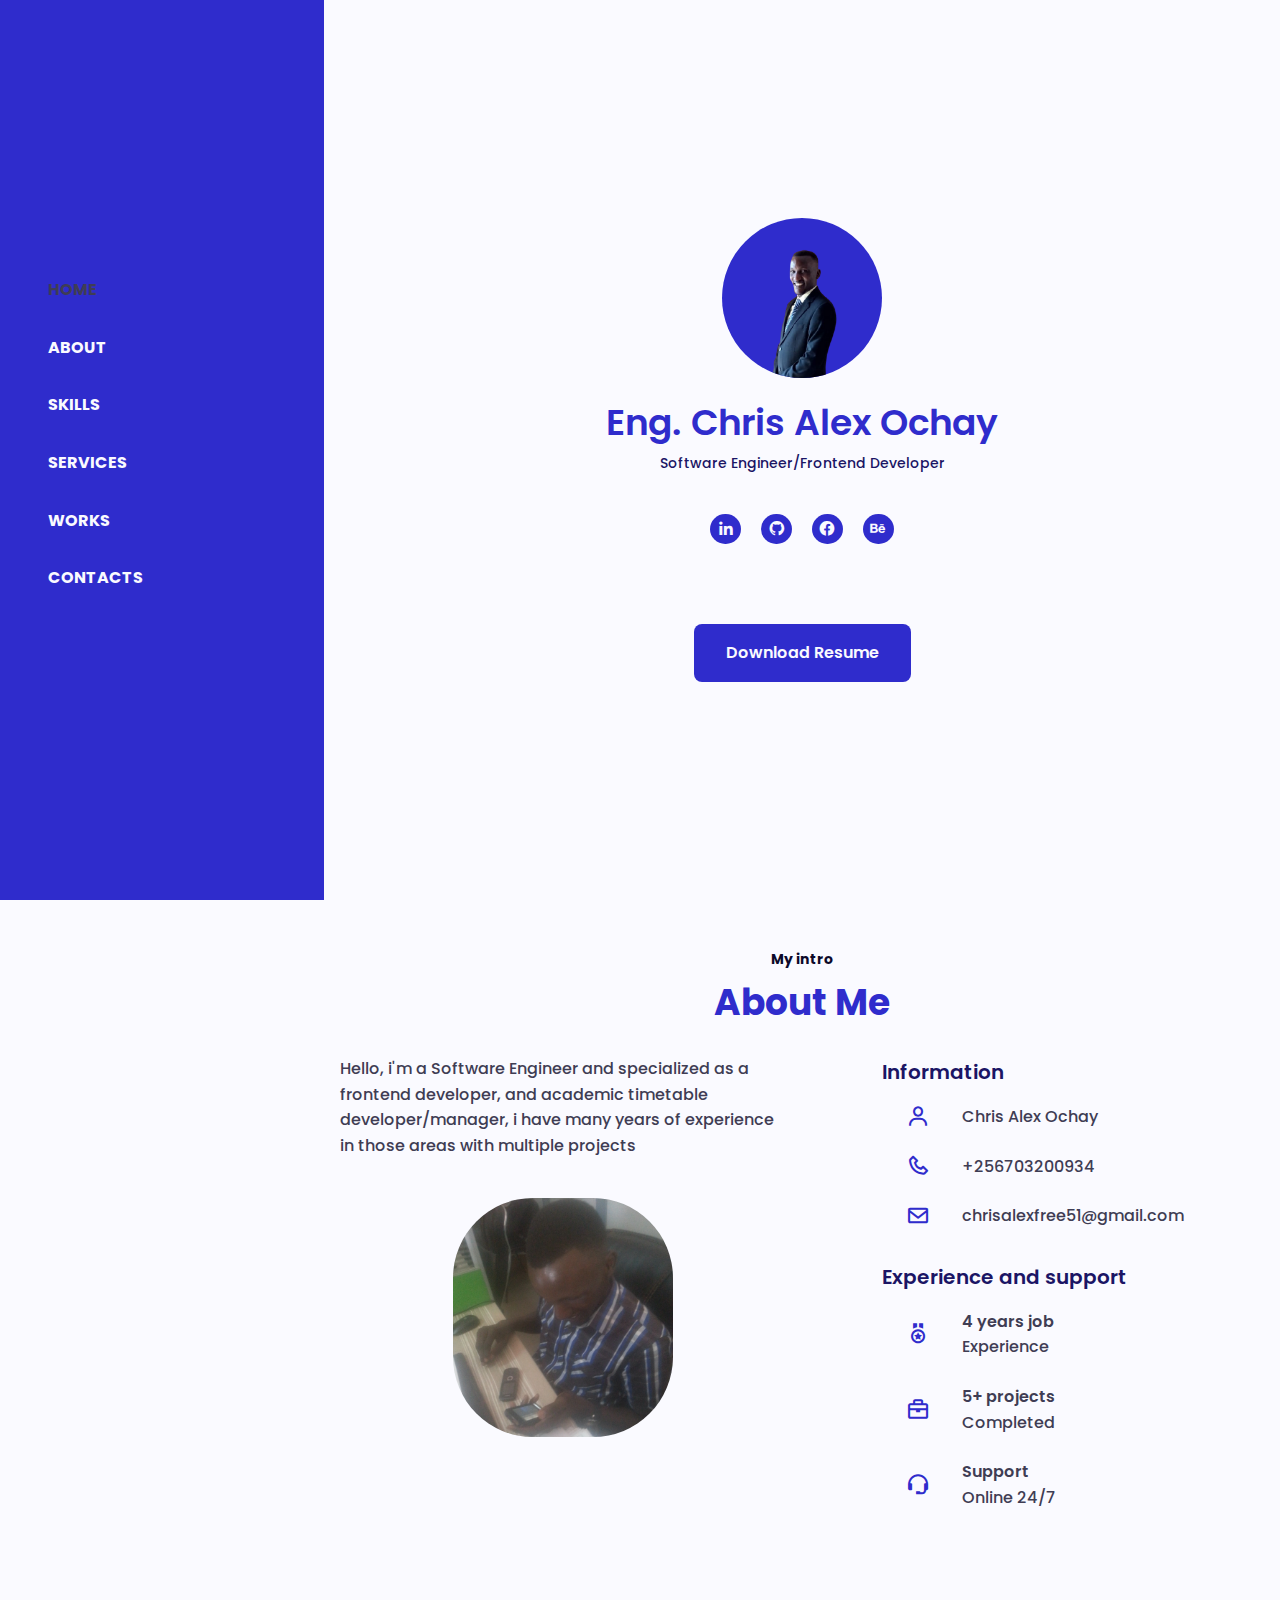
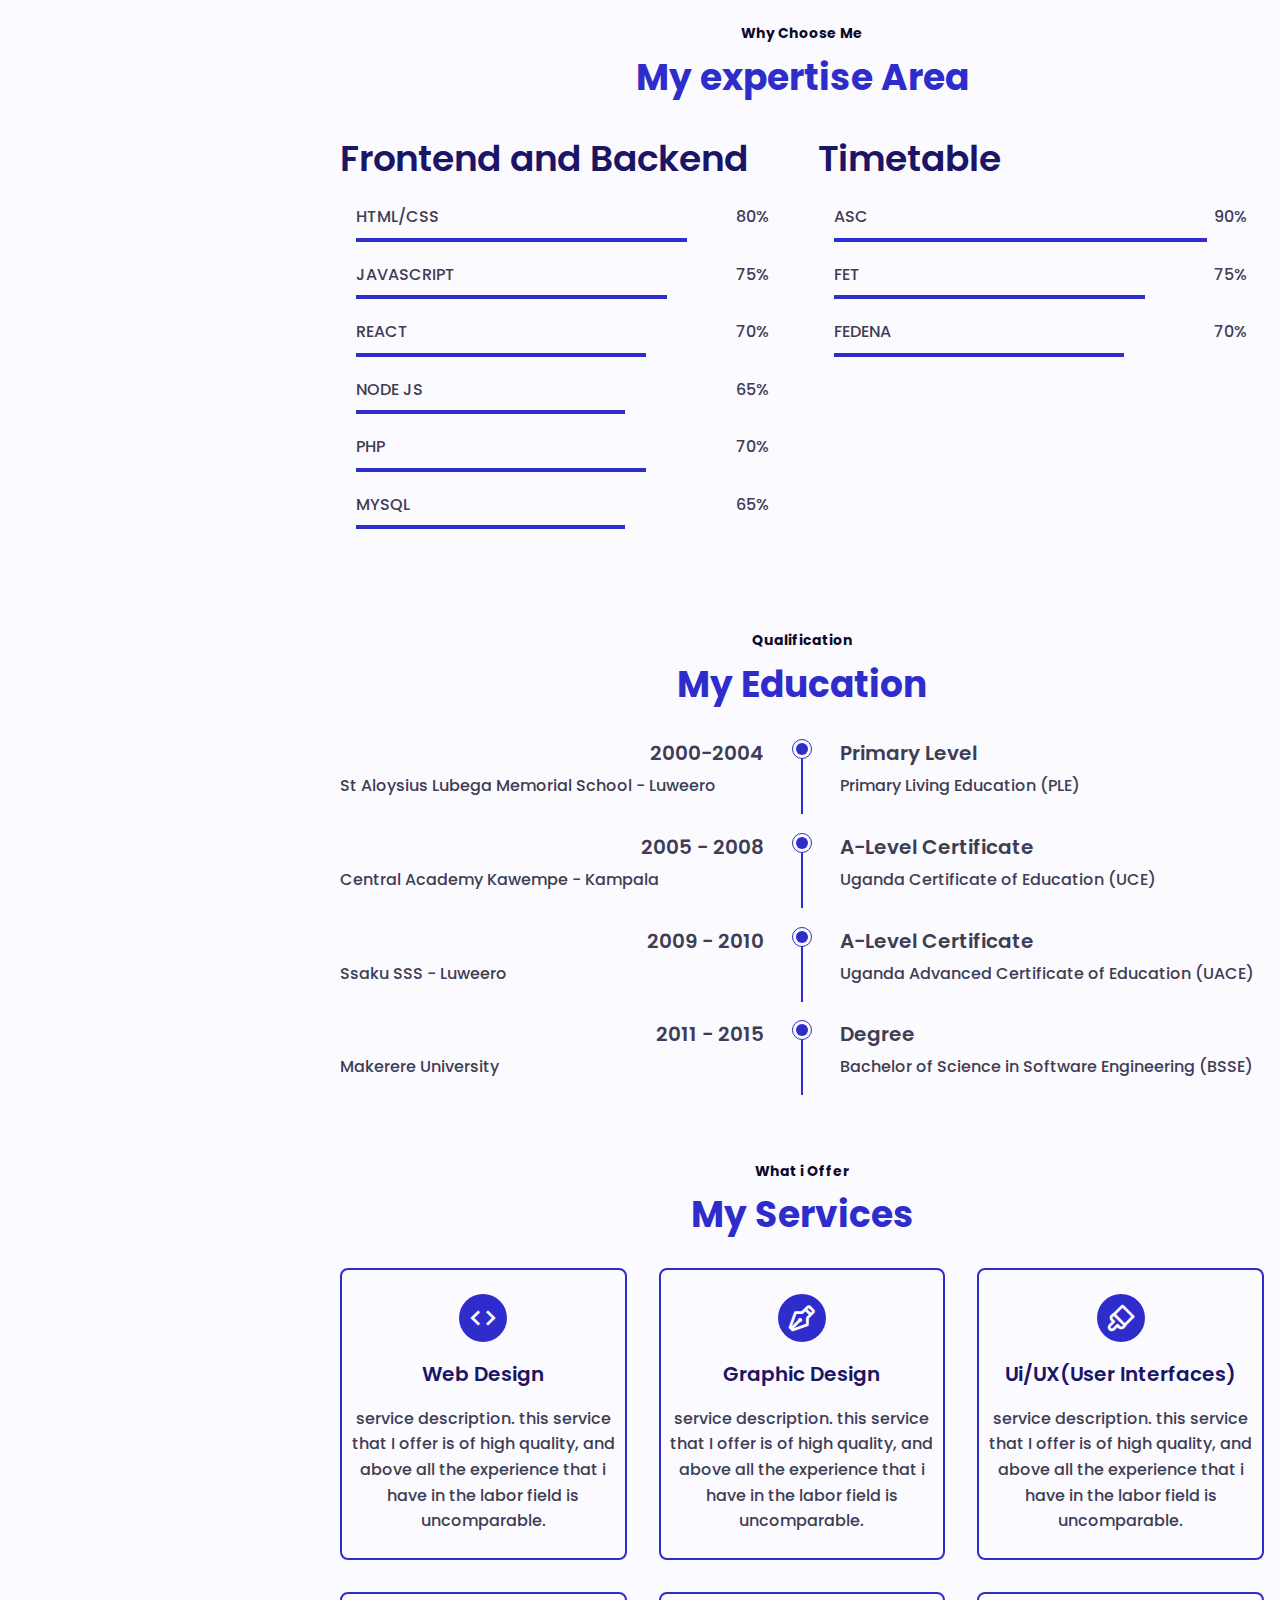
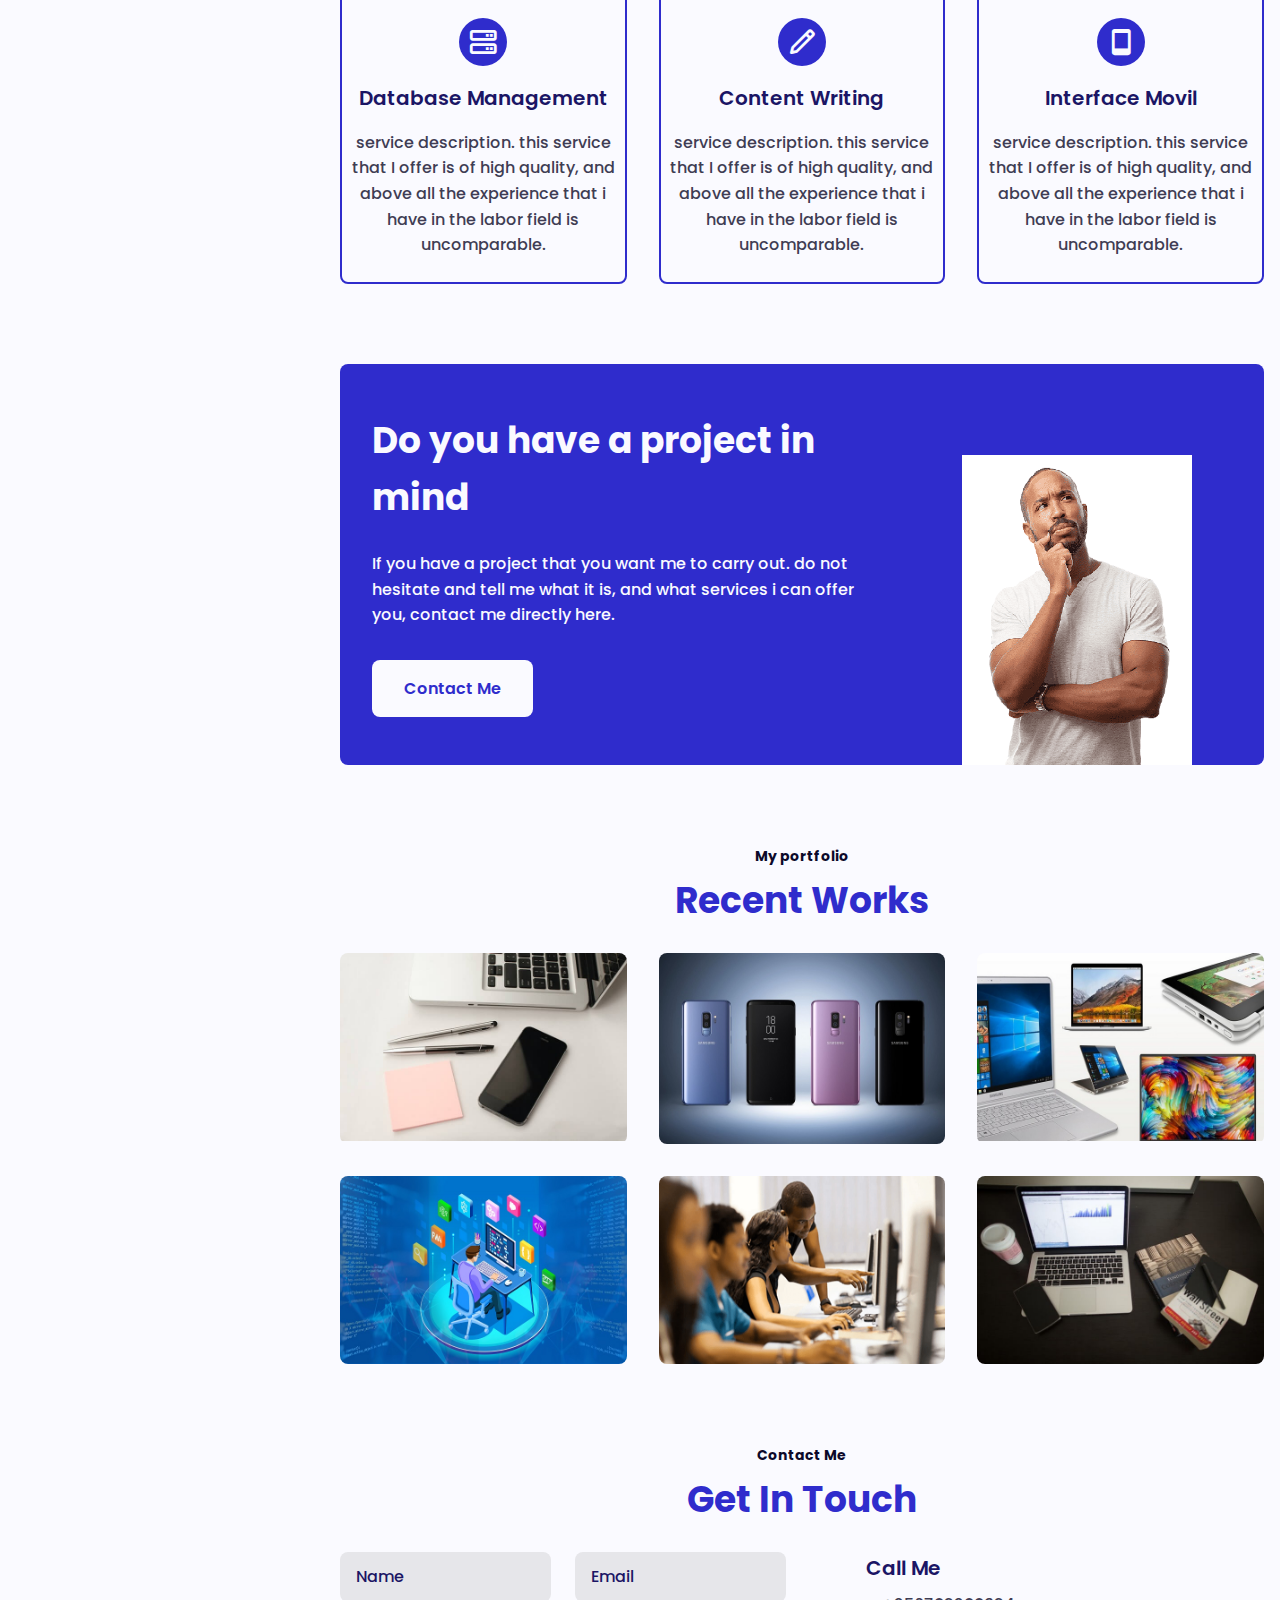
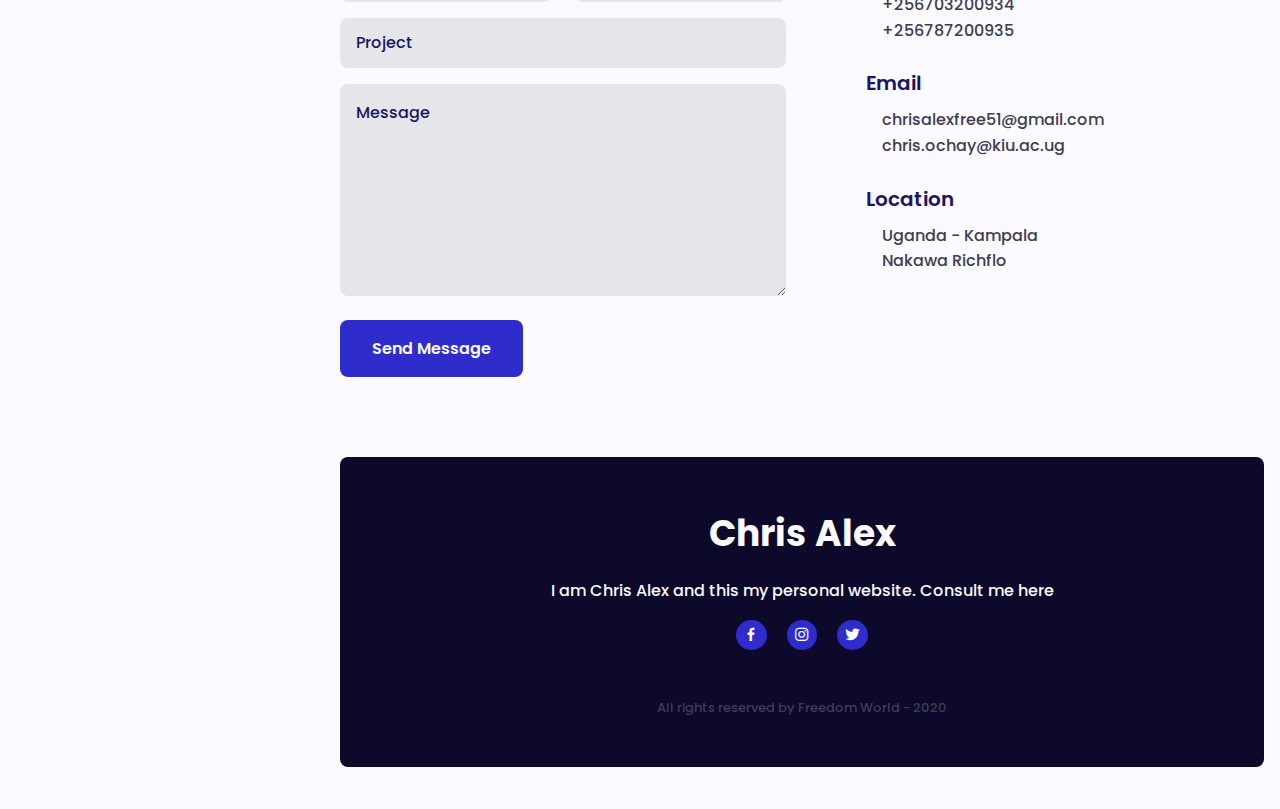
<file: index.html>
<!DOCTYPE html>
<html lang="en">
	<head>
		<meta charset="UTF-8" />
		<meta name="viewport" content="width=device-width, initial-scale=1.0" />
		<link rel="stylesheet" href="./css/styles.css" />
		<link href="https://cdn.jsdelivr.net/npm/boxicons@2.0.5/css/boxicons.min.css" rel="stylesheet" />
		<title>My Personal portfolio | Chris Alex</title>
	</head>
	<body>
		<header class="header1">
			<nav class="nav bd-grid">
				<div class="nav_toggle" id="nav-toggle">
					<i class="bx bx-menu"></i>
				</div>
				<div>
					<a href="#" class="nav_logo">ChrisAlex</a>
				</div>
				<div class="nav_menu" id="nav-menu">
					<div class="nav_close" id="nav-close">
						<i class="bx bx-x"></i>
					</div>
					<ul class="nav_list">
						<li class="nav_item">
							<a href="#home" class="nav_link active">Home</a>
						</li>
						<li class="nav_item">
							<a href="#about" class="nav_link">About</a>
						</li>
						<li class="nav_item">
							<a href="#skills" class="nav_link">Skills</a>
						</li>
						<li class="nav_item">
							<a href="#services" class="nav_link">Services</a>
						</li>
						<li class="nav_item">
							<a href="#works" class="nav_link">Works</a>
						</li>
						<li class="nav_item">
							<a href="#contact" class="nav_link">Contacts</a>
						</li>
					</ul>
				</div>
			</nav>
		</header>
		<main class="main1">
			<!-- Home Section -->
			<section class="home" id="home">
				<div class="home_container bg-grid">
					<div class="home_data">
						<div class="home_img">
							<img src="./img/profile1.png" alt="me" />
						</div>
						<h1 class="home_title">Eng. Chris Alex Ochay</h1>
						<span class="home_profession">Software Engineer/Frontend Developer</span>
						<div class="home_social">
							<a href="#" class="home_social-link"><i class="bx bxl-linkedin"></i></a>
							<a href="#" class="home_social-link"><i class="bx bxl-github"></i></a>
							<a href="#" class="home_social-link"><i class="bx bxl-facebook-circle"></i></a>
							<a href="#" class="home_social-link"><i class="bx bxl-behance"></i></a>
						</div>
						<a download="" href="#" class="button home_button">Download Resume</a>
					</div>
				</div>
			</section>

			<!-- About Section -->
			<section class="about section" id="about">
				<span class="section-subtitle">My intro</span>
				<h2 class="section-title">About Me</h2>
				<div class="about_container bg-grid">
					<div class="about_data">
						<p class="about_description">
							Hello, i'm a Software Engineer and specialized as a frontend developer, and academic
							timetable developer/manager, i have many years of experience in those areas with multiple
							projects
						</p>
						<img src="./img/about2.jpg" alt="" class="about_img" />
					</div>
					<div>
						<div class="about_information">
							<h3 class="about_information-title">Information</h3>
							<div class="about_information-data">
								<i class="bx bx-user about_information-icon"></i>
								<span>Chris Alex Ochay</span>
							</div>
							<div class="about_information-data">
								<i class="bx bx-phone about_information-icon"></i>
								<span>+256703200934</span>
							</div>
							<div class="about_information-data">
								<i class="bx bx-envelope about_information-icon"></i>
								<span>chrisalexfree51@gmail.com</span>
							</div>
						</div>
						<div class="about_information">
							<h3 class="about_information-title">Experience and support</h3>

							<div class="about_information-data">
								<i class="bx bx-medal about_information-icon"></i>
								<div>
									<span class="about_information-subtitle">4 years job</span>
									<span class="about_information-subtitle-small">Experience</span>
								</div>
							</div>

							<div class="about_information-data">
								<i class="bx bx-briefcase about_information-icon"></i>
								<div>
									<span class="about_information-subtitle">5+ projects</span>
									<span class="about_information-subtitle-small">Completed</span>
								</div>
							</div>
							<div class="about_information-data">
								<i class="bx bx-support about_information-icon"></i>
								<div>
									<span class="about_information-subtitle">Support</span>
									<span class="about_information-subtitle-small">Online 24/7</span>
								</div>
							</div>
						</div>
					</div>
				</div>
			</section>

			<!-- Skills Section -->
			<section class="skills section" id="skills">
				<span class="section-subtitle">Why Choose Me</span>
				<h2 class="section-title">My expertise Area</h2>

				<div class="skills_container bg-grid">
					<div class="skills_content">
						<h3 class="skills_subtitle">Frontend and Backend</h3>

						<div class="skills_data">
							<span class="skills_name">Html/css</span>
							<span class="skills_number">80%</span>
							<span class="skills_bar slills_html"></span>
						</div>
						<div class="skills_data">
							<span class="skills_name">JavaScript</span>
							<span class="skills_number">75%</span>
							<span class="skills_bar slills_js"></span>
						</div>
						<div class="skills_data">
							<span class="skills_name">React</span>
							<span class="skills_number">70%</span>
							<span class="skills_bar slills_react"></span>
						</div>
						<div class="skills_data">
							<span class="skills_name">Node Js</span>
							<span class="skills_number">65%</span>
							<span class="skills_bar slills_node"></span>
						</div>
						<div class="skills_data">
							<span class="skills_name">Php</span>
							<span class="skills_number">70%</span>
							<span class="skills_bar slills_php"></span>
						</div>
						<div class="skills_data">
							<span class="skills_name">MySQL</span>
							<span class="skills_number">65%</span>
							<span class="skills_bar slills_mysql"></span>
						</div>
					</div>

					<div class="skills_content">
						<h3 class="skills_subtitle">Timetable</h3>

						<div class="skills_data">
							<span class="skills_name">ASC</span>
							<span class="skills_number">90%</span>
							<span class="skills_bar slills_asc"></span>
						</div>
						<div class="skills_data">
							<span class="skills_name">FET</span>
							<span class="skills_number">75%</span>
							<span class="skills_bar slills_fet"></span>
						</div>
						<div class="skills_data">
							<span class="skills_name">Fedena</span>
							<span class="skills_number">70%</span>
							<span class="skills_bar slills_fedena"></span>
						</div>
					</div>
				</div>
			</section>

			<!-- == Education Section -->
			<section class="eduction section">
				<span class="section-subtitle">Qualification</span>
				<h2 class="section-title">My Education</h2>

				<div class="eduction_container bg-grid">
					<div class="education_content">
						<div>
							<h3 class="education_year">2000-2004</h3>
							<span class="eduction_university">St Aloysius Lubega Memorial School - Luweero</span>
						</div>

						<div class="education_time">
							<span class="education_rounder"></span>
							<span class="education_line"></span>
						</div>

						<div>
							<h3 class="education_race">Primary Level</h3>
							<span class="eduction_specialty">Primary Living Education (PLE)</span>
						</div>
					</div>
					<div class="education_content">
						<div>
							<h3 class="education_year">2005 - 2008</h3>
							<span class="eduction_university">Central Academy Kawempe - Kampala</span>
						</div>

						<div class="education_time">
							<span class="education_rounder"></span>
							<span class="education_line"></span>
						</div>

						<div>
							<h3 class="education_race">A-Level Certificate</h3>
							<span class="eduction_specialty">Uganda Certificate of Education (UCE)</span>
						</div>
					</div>
					<div class="education_content">
						<div>
							<h3 class="education_year">2009 - 2010</h3>
							<span class="eduction_university">Ssaku SSS - Luweero</span>
						</div>

						<div class="education_time">
							<span class="education_rounder"></span>
							<span class="education_line"></span>
						</div>

						<div>
							<h3 class="education_race">A-Level Certificate</h3>
							<span class="eduction_specialty">Uganda Advanced Certificate of Education (UACE)</span>
						</div>
					</div>
					<div class="education_content">
						<div>
							<h3 class="education_year">2011 - 2015</h3>
							<span class="eduction_university">Makerere University</span>
						</div>

						<div class="education_time">
							<span class="education_rounder"></span>
							<span class="education_line"></span>
						</div>

						<div>
							<h3 class="education_race">Degree</h3>
							<span class="eduction_specialty">Bachelor of Science in Software Engineering (BSSE)</span>
						</div>
					</div>
				</div>
			</section>

			<!-- ==Services Section== -->
			<section class="services section" id="services">
				<span class="section-subtitle">What i Offer</span>
				<h2 class="section-title">My Services</h2>

				<div class="services_container bg-grid">
					<div class="services_content">
						<i class="bx bx-code services_icon"></i>
						<h3 class="services_title">Web Design</h3>
						<p class="services_description">
							service description. this service that I offer is of high quality, and above all the
							experience that i have in the labor field is uncomparable.
						</p>
					</div>

					<div class="services_content">
						<i class="bx bx-pen services_icon"></i>
						<h3 class="services_title">Graphic Design</h3>
						<p class="services_description">
							service description. this service that I offer is of high quality, and above all the
							experience that i have in the labor field is uncomparable.
						</p>
					</div>

					<div class="services_content">
						<i class="bx bx-brush services_icon"></i>
						<h3 class="services_title">Ui/UX(User Interfaces)</h3>
						<p class="services_description">
							service description. this service that I offer is of high quality, and above all the
							experience that i have in the labor field is uncomparable.
						</p>
					</div>

					<div class="services_content">
						<i class="bx bx-server services_icon"></i>
						<h3 class="services_title">Database Management</h3>
						<p class="services_description">
							service description. this service that I offer is of high quality, and above all the
							experience that i have in the labor field is uncomparable.
						</p>
					</div>

					<div class="services_content">
						<i class="bx bx-pencil services_icon"></i>
						<h3 class="services_title">Content Writing</h3>
						<p class="services_description">
							service description. this service that I offer is of high quality, and above all the
							experience that i have in the labor field is uncomparable.
						</p>
					</div>

					<div class="services_content">
						<i class="bx bx-mobile services_icon"></i>
						<h3 class="services_title">Interface Movil</h3>
						<p class="services_description">
							service description. this service that I offer is of high quality, and above all the
							experience that i have in the labor field is uncomparable.
						</p>
					</div>
				</div>
			</section>

			<!-- ==Project in mind Section== -->
			<section class="project section">
				<div class="project_container bg-grid">
					<div class="project_data">
						<h2 class="section-title project_title">Do you have a project in mind</h2>
						<p class="project_description">
							If you have a project that you want me to carry out. do not hesitate and tell me what it is,
							and what services i can offer you, contact me directly here.
						</p>
						<a href="#contact" class="button button_light">Contact Me</a>
					</div>

					<img src="./img/projectmind2.png" alt="" class="project_img" />
				</div>
			</section>

			<!-- ==Works Section== -->
			<section class="works section" id="works">
				<span class="section-subtitle">My portfolio</span>
				<h2 class="section-title">Recent Works</h2>

				<div class="works_container bg-grid">
					<div class="works_img">
						<img src="./img/work1.jpg" alt="" />

						<div class="works_data">
							<a href="#" class="works_link"><i class="bx bx-link-alt"></i></a>
							<span class="works_title">Work 1</span>
						</div>
					</div>
					<div class="works_img">
						<img src="./img/work11.jpg" alt="" />

						<div class="works_data">
							<a href="#" class="works_link"><i class="bx bx-link-alt"></i></a>
							<span class="works_title">Work 2</span>
						</div>
					</div>
					<div class="works_img">
						<img src="./img/work22.jpg" alt="" />

						<div class="works_data">
							<a href="#" class="works_link"><i class="bx bx-link-alt"></i></a>
							<span class="works_title">Work 3</span>
						</div>
					</div>
					<div class="works_img">
						<img src="./img/work33.jpg" alt="" />

						<div class="works_data">
							<a href="#" class="works_link"><i class="bx bx-link-alt"></i></a>
							<span class="works_title">Work 4</span>
						</div>
					</div>
					<div class="works_img">
						<img src="./img/work44.png" alt="" />

						<div class="works_data">
							<a href="#" class="works_link"><i class="bx bx-link-alt"></i></a>
							<span class="works_title">Work 5</span>
						</div>
					</div>
					<div class="works_img">
						<img src="./img/work6.jpg" alt="" />

						<div class="works_data">
							<a href="#" class="works_link"><i class="bx bx-link-alt"></i></a>
							<span class="works_title">Work 6</span>
						</div>
					</div>
				</div>
			</section>

			<!-- ==Contact Section== -->
			<section class="contact section" id="contact">
				<span class="section-subtitle">Contact Me</span>
				<h2 class="section-title">Get In Touch</h2>

				<div class="contact_container bg-grid">
					<form action="" class="contact_form">
						<div class="contact_inputs">
							<input type="text" placeholder="Name" class="contact_input" />
							<input type="email" placeholder="Email" class="contact_input" />
						</div>

						<input type="email" placeholder="Project" class="contact_input" />
						<textarea
							name=""
							id=""
							cols="0"
							rows="10"
							placeholder="Message"
							class="contact_input"
						></textarea>

						<input type="submit" value="Send Message" class="button contact_button" />
					</form>

					<div class="c-data">
						<div class="contact_info">
							<h3 class="contact_subtitle">Call Me</h3>
							<span class="contact_text">+256703200934</span>
							<span class="contact_text">+256787200935</span>
						</div>

						<div class="contact_info">
							<h3 class="contact_subtitle">Email</h3>
							<span class="contact_text">chrisalexfree51@gmail.com</span>
							<span class="contact_text">chris.ochay@kiu.ac.ug</span>
						</div>

						<div class="contact_info">
							<h3 class="contact_subtitle">Location</h3>
							<span class="contact_text">Uganda - Kampala</span>
							<span class="contact_text">Nakawa Richflo</span>
						</div>
					</div>
				</div>
			</section>
		</main>

		<!-- ==Footer== -->
		<footer class="footer section">
			<div class="footer_container bg-grid">
				<h1 class="footer_title">Chris Alex</h1>
				<p class="footer_description">I am Chris Alex and this my personal website. Consult me here</p>

				<div class="footer_social">
					<a href="#" class="footer_link"><i class="bx bxl-facebook"></i></a>
					<a href="#" class="footer_link"><i class="bx bxl-instagram"></i></a>
					<a href="#" class="footer_link"><i class="bx bxl-twitter"></i></a>
				</div>

				<p class="footer_copy">All rights reserved by Freedom World - 2020</p>
			</div>
		</footer>

		<!-- ==Main JS== -->
		<script src="./js/main.js"></script>
	</body>
</html>
</file>
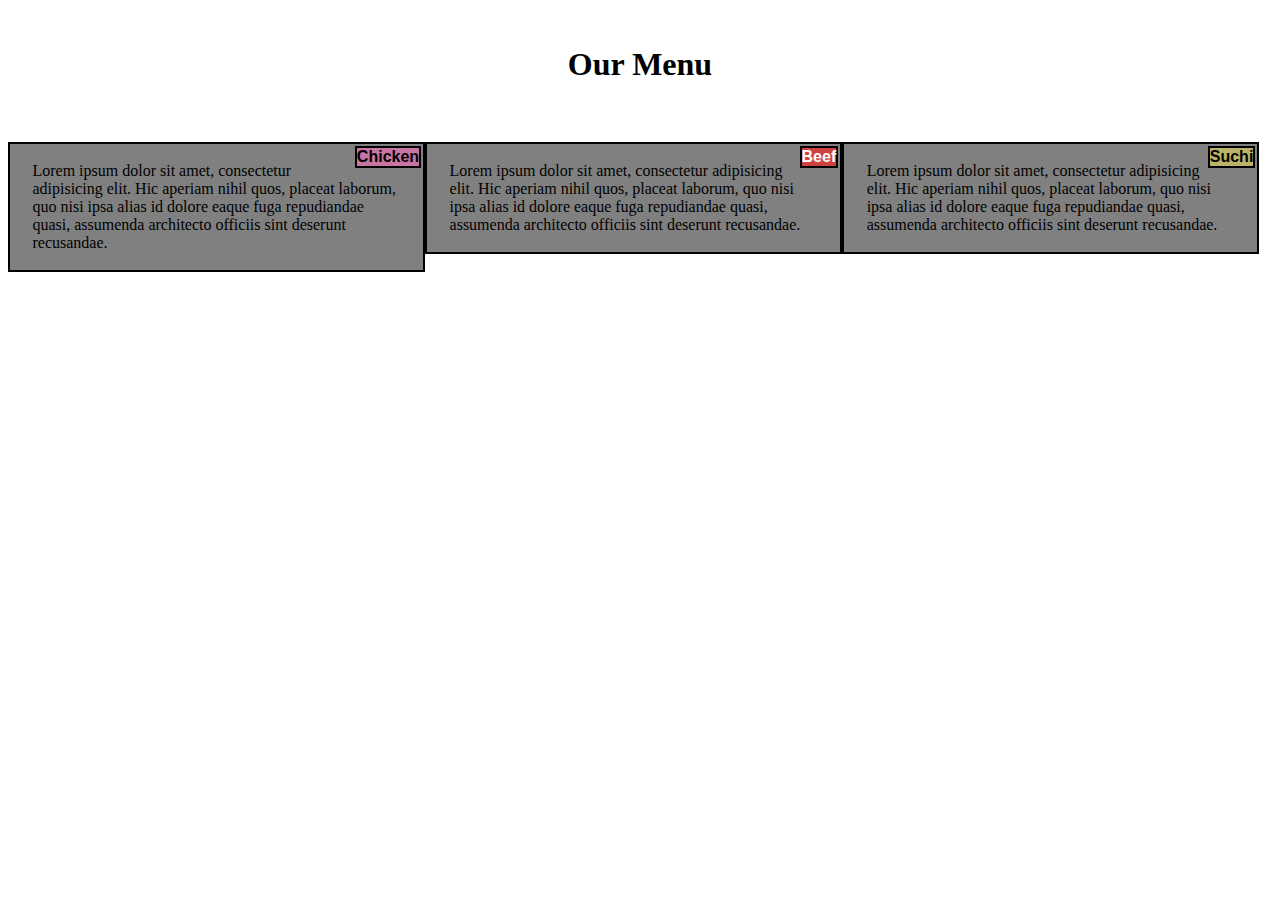
<file: site/module2-solution/index.html>
<!DOCTYPE >
<html>
	<head>
		<meta charset="utf-8" />
		<title>Module 2 solution</title>
		<style type="text/css">
			* {
				box-sizing: border-box;
				font-family: 'Balsamiq Sans', cursive;
			}

			h1 {
				/*margin:5%;*/
				padding: 3%;
				text-align: center;
			}
			.container {
				width: 100%;
			}
			.box {
				background-color: gray;
				padding: 2px;
				border: 2px solid black;
				margin-bottom: 15px;
				position: relative;
				/* margin-right: 1px; */
				float: left;
				/* margin: 4px;
				/* box-sizing: border-box; 
				
				width: 30%; */
			}
			.subtitle {
				float: right;
				position: relative;
				border: 2px solid black;
				top: 0;
				right: 0;
				font-weight: bold;
				font-family: 'Segoe UI', Tahoma, Geneva, Verdana, sans-serif;
			}
			.sub1 {
				background-color: rgb(202, 116, 163);
			}
			.sub2 {
				background-color: rgb(206, 65, 65);
				color: white;
			}
			.sub3 {
				background-color: rgb(187, 179, 103);
			}
			p {
				/* background-color: #a52a2a; */
				width: 90%;
				/* height: 150px; */
				margin-right: auto;
				margin-left: auto;
				/* color: white; */
			}
			/******** Large devices only *******/
			@media (min-width: 992px) {
				.col-lg-1,
				.col-lg-2,
				.col-lg-3,
				.col-lg-4,
				.col-lg-5,
				.col-lg-6,
				.col-lg-7,
				.col-lg-8,
				.col-lg-9,
				.col-lg-10,
				.col-lg-11,
				.col-lg-12 {
					float: left;
					border: 2px solid black;
				}
				.col-lg-1 {
					width: 8.33%;
				}
				.col-lg-2 {
					width: 16.66%;
				}
				.col-lg-3 {
					width: 25%;
				}
				.col-lg-4 {
					width: 33%;
				}
				.col-lg-5 {
					width: 41.66%;
				}
				.col-lg-6 {
					width: 50%;
				}
				.col-lg-7 {
					width: 58.33%;
				}
				.col-lg-8 {
					width: 66.66%;
				}
				.col-lg-9 {
					width: 74.99%;
				}
				.col-lg-10 {
					width: 83.33%;
				}
				.col-lg-11 {
					width: 91.66%;
				}
				.col-lg-12 {
					width: 100%;
				}
			}
			/******** medium devices only *******/
			@media (min-width: 768px) and (max-width: 991px) {
				.col-md-1,
				.col-md-1,
				.col-md-3,
				.col-md-4,
				.col-md-5,
				.col-md-6,
				.col-md-7,
				.col-md-8,
				.col-md-9,
				.col-md-10,
				.col-md-11,
				.col-md-12 {
					float: left;
					border: 2px solid black;
				}
				.col-md-1 {
					width: 8.33%;
				}
				.col-md-2 {
					width: 16.66%;
				}
				.col-md-3 {
					width: 25%;
				}
				.col-md-4 {
					width: 33%;
				}
				.col-md-5 {
					width: 41.66%;
				}
				.col-md-6 {
					width: 50%;
				}
				.col-md-7 {
					width: 58.33%;
				}
				.col-md-8 {
					width: 66.66%;
				}
				.col-md-9 {
					width: 74.99%;
				}
				.col-md-10 {
					width: 83.33%;
				}
				.col-md-11 {
					width: 91.66%;
				}
				.col-md-12 {
					width: 100%;
				}
			}
			/******** small devices only *******/
			@media (max-width: 767px) {
				.col-sm-1,
				.col-sm-1,
				.col-sm-3,
				.col-sm-4,
				.col-sm-5,
				.col-sm-6,
				.col-sm-7,
				.col-sm-8,
				.col-sm-9,
				.col-sm-10,
				.col-sm-11,
				.col-sm-12 {
					float: left;
					border: 2px solid black;
				}
				.col-sm-1 {
					width: 8.33%;
				}
				.col-sm-2 {
					width: 16.66%;
				}
				.col-sm-3 {
					width: 25%;
				}
				.col-sm-4 {
					width: 33%;
				}
				.col-sm-5 {
					width: 41.66%;
				}
				.col-sm-6 {
					width: 50%;
				}
				.col-sm-7 {
					width: 58.33%;
				}
				.col-sm-8 {
					width: 66.66%;
				}
				.col-sm-9 {
					width: 74.99%;
				}
				.col-sm-10 {
					width: 83.33%;
				}
				.col-sm-11 {
					width: 91.66%;
				}
				.col-sm-12 {
					width: 100%;
				}
			}
		</style>
	</head>
	<body>
		<h1>Our Menu</h1>
		<div class="container">
			<div class="box col-lg-4 col-md-6 col-sm-12">
				<div class="subtitle sub1">Chicken</div>
				<div>
					<p>
						Lorem ipsum dolor sit amet, consectetur adipisicing elit. Hic aperiam nihil quos, placeat
						laborum, quo nisi ipsa alias id dolore eaque fuga repudiandae quasi, assumenda architecto
						officiis sint deserunt recusandae.
					</p>
				</div>
			</div>
			<div class="box col-lg-4 col-md-6 col-sm-12">
				<div class="subtitle sub2">Beef</div>
				<div>
					<p>
						Lorem ipsum dolor sit amet, consectetur adipisicing elit. Hic aperiam nihil quos, placeat
						laborum, quo nisi ipsa alias id dolore eaque fuga repudiandae quasi, assumenda architecto
						officiis sint deserunt recusandae.
					</p>
				</div>
			</div>
			<div class="box col-lg-4 col-sm-12">
				<div class="subtitle sub3">Suchi</div>
				<div>
					<p>
						Lorem ipsum dolor sit amet, consectetur adipisicing elit. Hic aperiam nihil quos, placeat
						laborum, quo nisi ipsa alias id dolore eaque fuga repudiandae quasi, assumenda architecto
						officiis sint deserunt recusandae.
					</p>
				</div>
			</div>
		</div>
	</body>
</html>
</file>
<file: css/styles.css>
@import url('https://fonts.googleapis.com/css2?family=Poppins:wght@500&display=swap');

:root {
	--header-height: 3rem;
	--nav-width: 324px;

	--font-medium: 500;
	--font-semi-bold: 600;
	--font-bold: 700;

	--first-color: rgb(47, 44, 204);
	--first-color-dark: rgb(27, 21, 101);
	--first-color-darken: rgb(12, 9, 42);
	--text-color: rgb(63, 61, 84);
	--first-color-light: #e6e6ea;
	--first-color-lighten: #fafaff;

	--body-font: 'Poppins', sans-serif;
	--h1-font-size: 1.5rem;
	--h2-font-size: 1.25rem;
	--h3-font-size: 1rem;
	--normal-font-size: 0.938rem;
	--small-font-size: 0.813rem;
	--smaller-font-size: 0.75rem;

	--mb-1: 0.5rem;
	--mb-2: 1rem;
	--mb-3: 1.5rem;
	--mb-4: 2rem; /* 32px or 36px*/
	--mb-5: 2.5rem;

	--z-fixed: 100;
}

@media screen and (min-width: 768px) {
	:root {
		--h1-font-size: 2.25rem;
		--h2-font-size: 1.5rem;
		--h3-font-size: 1.25rem;
		--normal-font-size: 1rem;
		--small-font-size: 0.875rem;
		--smaller-font-size: 0.813rem;
	}
}

*,
::before,
::after {
	box-sizing: border-box;
}

html {
	scroll-behavior: smooth;
}

body {
	margin: var(--header-height) 0 0 0;
	font-family: var(--body-font);
	font-size: var(--normal-font-size);
	font-weight: var(--font-medium);
	background-color: var(--first-color-lighten);
	color: var(--text-color);
	line-height: 1.6;
}

h1,
h2,
h3,
p {
	margin: 0;
}

h3 {
	font-weight: var(--font-semi-bold);
}

ul {
	margin: 0;
	padding: 0;
	list-style: none;
}

a {
	text-decoration: none;
	color: var(--text-color);
}

img {
	max-width: 100%;
	height: auto;
	display: block;
}

/*=====CLASS CSS====*/
.section {
	padding: 4rem 0 2rem;
}

.section-title {
	font-size: var(--h1-font-size);
	color: var(--first-color);
	margin-bottom: var(--mb-3);
	text-align: center;
}

.section-subtitle {
	display: block;
	font-size: var(--small-font-size);
	color: var(--first-color-darken);
	text-align: center;
	font-weight: var(--font-bold);
	margin-bottom: 0.25rem;
}

/* ===Layout=== */
.bg-grid {
	max-width: 1024px;
	display: grid;
	grid-template-columns: 100%;
	column-gap: 2rem;
	width: calc(100% - 2rem);
	margin-left: var(--mb-2);
	margin-right: var(--mb-2);
}

.header1 {
	width: 100%;
	position: fixed;
	top: 0;
	left: 0;
	z-index: var(--z-fixed);
	background-color: var(--first-color-lighten);
	box-shadow: 0 2px 4px rgba(0, 0, 0, 0.1);
}

/* ==nav== */
.nav {
	height: var(--header-height);
	display: flex;
	justify-content: space-between;
	align-items: center;
}

.nav_menu {
	position: fixed;
	top: 0;
	left: -100%;
	width: 90%;
	height: 100vh;
	padding: 3rem;
	display: flex;
	align-items: center;
	background-color: var(--first-color);
	transition: 0.5s;
}

.nav_close {
	position: absolute;
	top: 1rem;
	right: 1rem;
	font-size: 2rem;
	color: var(--first-color-dark);
	cursor: pointer;
}

.nav_item {
	margin-bottom: var(--mb-4);
}

.nav_link {
	font-size: 1rem;
	text-transform: uppercase;
	color: var(--first-color-lighten);
	font-weight: var(--font-bold);
	transition: 0.3s;
}

.nav_link:hover {
	color: var(--text-color);
}

.nav_toggle {
	color: var(--first-color-dark);
	font-size: 1.3rem;
	cursor: pointer;
}

.show {
	left: 0;
}

.active {
	color: var(--text-color);
}

/* ==home== */
.home_container {
	height: calc(100vh - var(--header-height));
	align-items: center;
}
.home_data {
	display: flex;
	flex-direction: column;
	align-items: center;
	height: max-content;
	text-align: center;
}
.home_img {
	padding-top: 1.3rem;
	padding-left: 0.8rem;
	width: 160px;
	height: 160px;
	background-color: var(--first-color);
	border-radius: 50%;
	overflow: hidden;
	margin-bottom: var(--mb-2);
}
.home_img img {
	width: 160px;
}
.home_title {
	font-size: var(--h1-font-size);
	color: var(--first-color);
	font-weight: var(--font-semi-bold);
}
.home_profession {
	font-size: var(--small-font-size);
	color: var(--first-color-dark);
	margin-bottom: var(--mb-5);
}
.home_social {
	margin-bottom: 5rem;
}
.home_social-link {
	display: inline-flex;
	background-color: var(--first-color);
	color: var(--first-color-lighten);
	font-size: 1.1rem;
	border-radius: 50%;
	padding: 0.4rem;
	margin: 0 var(--mb-1);
	transition: 0.3s;
}
/* .main1 {
  width: 100%;
} */
.home_social-link:hover {
	background-color: var(--first-color-dark);
}
.home_button {
	width: 100%;
}

/* ==button== */
.button {
	display: inline-block;
	background-color: var(--first-color);
	color: var(--first-color-lighten);
	padding: 1rem 2rem;
	font-weight: var(--font-semi-bold);
	border-radius: 0.5rem;
	transition: 0.3s;
}
.button:hover {
	background-color: var(--first-color-dark);
}
.button_light {
	background-color: var(--first-color-lighten);
	color: var(--first-color);
}
.button_light:hover {
	color: var(--first-color-lighten);
}

/* ==about== */
.about_container {
	row-gap: center;
}
.about_description {
	margin-bottom: var(--mb-4);
}
.about_img {
	width: 150px;
	border-radius: 5rem;
	margin: 0 auto;
}
.about_information {
	margin-bottom: var(--mb-4);
}
.about_information-title {
	font-size: var(--h3-font-size);
	color: var(--first-color-dark);
	margin-bottom: var(--mb-2);
}
.about_information-data {
	display: flex;
	align-items: center;
	padding-left: 1.5rem;
	margin-bottom: var(--mb-3);
}
.about_information-icon {
	font-size: 1.5rem;
	color: var(--first-color);
	margin-right: var(--mb-4);
}
.about_information-subtitle {
	display: block;
	font-weight: var(--font-semi-bold);
}
.about_information-subtitle-small {
	font-weight: var(--small-font-size);
}

/* ==skills== */
.skills_container {
	row-gap: 2rem;
}
.skills_subtitle {
	font-size: var(--h1-font-size);
	color: var(--first-color-dark);
	margin-bottom: var(--mb-2);
}
.skills_data {
	position: relative;
	display: flex;
	justify-content: space-between;
	margin: 0 var(--mb-2);
	margin-bottom: var(--mb-4);
}
.skills_name {
	text-transform: uppercase;
}
.skills_bar {
	position: absolute;
	bottom: -0.75rem;
	height: 0.25rem;
	background-color: var(--first-color);
}
.slills_html {
	width: 80%;
}
.slills_js {
	width: 75%;
}
.slills_react {
	width: 70%;
}
.slills_node {
	width: 65%;
}
.slills_php {
	width: 70%;
}
.slills_mysql {
	width: 65%;
}
/* .slills_node{
  width: 70%;
} */
.slills_asc {
	width: 90%;
}
.slills_fet {
	width: 75%;
}
.slills_fedena {
	width: 70%;
}

/* ==Education== */
.eduction_container {
	row-gap: 2rem;
}
.education_content {
	display: grid;
	grid-template-columns: 1fr max-content 1fr;
}
.education_year,
.education_race {
	font-size: var(--h3-font-size);
	margin-bottom: 0.25rem;
}
.education_university,
.education_specialty {
	display: block;
	font-size: var(--smaller-font-size);
}
.education_year,
.education_university {
	text-align: right;
}
.education_time {
	padding: 0 1rem;
	justify-self: center;
}
.education_rounder {
	position: relative;
	display: inline-block;
	width: 12px;
	height: 12px;
	background-color: var(--first-color);
	border-radius: 50%;
}
.education_rounder::before {
	content: '';
	position: absolute;
	transform: translate(-4px, -4px);
	width: 20px;
	height: 20px;
	border: 1px solid var(--first-color);
	border-radius: 50%;
}
.education_line {
	display: block;
	height: 90%;
	width: 2px;
	background-color: var(--first-color);
	transform: translate(5px, -4px);
}

/* ==services== */
.services_container {
	row-gap: 2rem;
}
.services_content {
	padding: 1.5rem 0.5rem;
	border: 2px solid var(--first-color);
	border-radius: 0.5rem;
	text-align: center;
	/* display: grid;
	grid-template-columns: 1fr max-content 1fr; */
}
.services_icon {
	font-size: 2rem;
	padding: 0.5rem;
	background-color: var(--first-color);
	color: var(--first-color-lighten);
	border-radius: 50%;
	margin-bottom: var(--mb-2);
}
.services_title {
	font-size: 1.25rem;
	color: var(--first-color-dark);
	margin-bottom: var(--mb-2);
}
.services_content,
.services_icon,
.services_description,
.services_title {
	transition: 0.5s;
}
.services_content:hover {
	background-color: var(--first-color);
}
.services_content:hover .services_icon {
	background-color: var(--first-color-lighten);
	color: var(--first-color);
}
.services_content:hover .services_title {
	color: var(--first-color-lighten);
}
.services_content:hover .services_description {
	color: var(--first-color-lighten);
}

/* ==project in mind== */
.project {
	background-color: var(--first-color);
	padding-bottom: 0;
}
.project_container {
	row-gap: 2rem;
}
.project_data {
	text-align: center;
}
.project_title,
.project_description {
	color: var(--first-color-lighten);
}
.project_description {
	margin-bottom: var(--mb-4);
}
.project_img {
	width: 220px;
	justify-self: center;
}

/* ==works== */
.works_container {
	justify-items: center;
	row-gap: 2rem;
}
.works_img {
	position: relative;
	overflow: hidden;
	border-radius: 0.5rem;
}
.works_data {
	position: absolute;
	bottom: -100%;
	width: 100%;
	height: 100%;
	display: flex;
	flex-direction: column;
	justify-content: center;
	align-items: center;
	background-color: rgba(44, 77, 204, 0.7);
	border-radius: 0.5rem;
	transition: 0.3s;
}
.works_link {
	display: inline-flex;
	font-size: 1.5rem;
	background-color: var(--first-color-lighten);
	color: var(--first-color);
	padding: 0.25rem;
	border-radius: 0.25rem;
	margin-bottom: var(--mb-2);
}
.works_title {
	font-size: var(--h2-font-size);
	color: var(--first-color-lighten);
}
.works_img:hover .works_data {
	bottom: 0;
}

/* ==contact== */
.contact_container {
	row-gap: 3rem;
}
.contact_input {
	width: 100%;
	padding: 1rem;
	outline: none;
	border: none;
	background-color: var(--first-color-light);
	font-size: var(--normal-font-size);
	margin-bottom: var(--mb-2);
	border-radius: 0.5rem;
}
.contact ::placeholder {
	color: var(--first-color-dark);
	font-family: var(--body-font);
	font-weight: var(--font-medium);
}
.contact_button {
	outline: none;
	border: none;
	font-family: var(--body-font);
	font-size: var(--normal-font-size);
	cursor: pointer;
}
.contact_info {
	margin-bottom: var(--mb-3);
}
.contact_subtitle {
	font-size: var(--h3-font-size);
	color: var(--first-color-dark);
	margin-bottom: var(--mb-1);
}
.contact_text {
	display: block;
	padding-left: 1rem;
}

/* ==footer== */
.footer {
	background-color: var(--first-color-darken);
	color: var(--first-color-lighten);
	text-align: center;
}
.footer_title {
	font-size: var(--h1-font-size);
	margin-bottom: var(--mb-2);
}
.footer_description {
	margin-bottom: var(--mb-2);
}
.footer_social {
	margin-bottom: 3rem;
}
.footer_link {
	display: inline-flex;
	background-color: var(--first-color);
	color: var(--first-color-lighten);
	font-size: 1.1rem;
	border-radius: 50%;
	padding: 0.4rem;
	margin: 0 var(--mb-1);
	transition: 0.3s;
}
.footer_link:hover {
	background-color: var(--first-color-lighten);
	color: var(--first-color);
}
.footer_copy {
	font-size: var(--smaller-font-size);
	color: var(--text-color);
}

/* ==media queries== */
@media screen and (min-width: 768px) {
	.home_button {
		width: initial;
	}
	.nav_menu {
		width: var(--nav-width);
	}
	.about_container,
	.skills_container,
	.services_container,
	.works_container,
	.contact_container,
	.contact_inputs {
		grid-template-columns: repeat(2, 1fr);
	}
	.about_data {
		text-align: initial;
	}
	.about_description {
		margin-bottom: var(--mb-5);
	}
	.about_img {
		width: 220px;
	}
	.about_information {
		padding-left: 4rem;
	}
	.education_time {
		padding: 0 2rem;
	}
	.project {
		background: none;
	}
	.project_container {
		background-color: var(--first-color);
		grid-template-columns: 2fr 1.2fr;
		padding: 0 2rem;
		border-radius: 0.5rem;
	}
	.project_data {
		padding: 3rem 0;
	}
	.project_title,
	.project_data {
		text-align: initial;
	}
	.project_img {
		width: 230px;
		align-self: flex-end;
	}
	.contact_inputs {
		display: grid;
		column-gap: 1.5rem;
	}
	.contact_info {
		padding-left: 3rem;
	}
	.footer {
		background: none;
	}
	.footer_container {
		background-color: var(--first-color-darken);
		padding: 3rem 0;
		border-radius: 0.5rem;
	}
	/* .c-data {
		display: flex;
		flex-direction: column;
	} */
}
@media screen and (min-width: 1024px) {
	body {
		margin: 0;
		padding-left: var(--nav-width);
	}
	.header1 {
		width: 0;
	}
	.nav_toggle,
	.nav_logo,
	.nav_close {
		display: none;
	}
	.nav_menu {
		left: 0;
	}
	.home_container {
		height: 100vh;
	}
	.section {
		padding: 3rem 0 2rem;
	}
	.bg-grid {
		margin-left: auto;
		margin-right: auto;
	}
	.services_container,
	.works_container {
		grid-template-columns: repeat(3, 1fr);
	}
}
</file>
